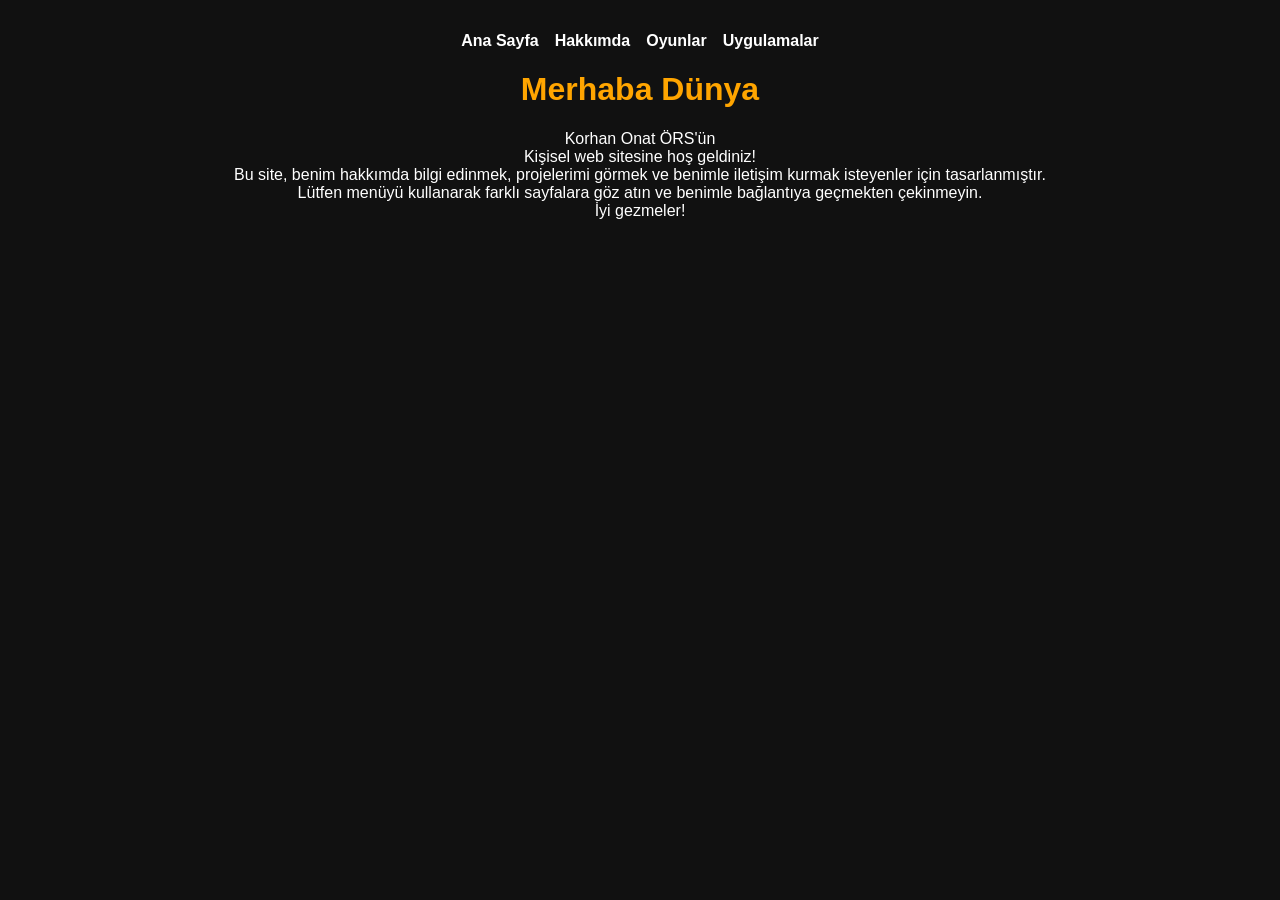
<file: index.html>
<!DOCTYPE html>
<html lang="tr">
<head>
    <meta charset="UTF-8">
    <meta name="viewport" content="width=device-width, initial-scale=1.0">
    <title>Kişisel Web Sitem</title>

    <link rel="stylesheet" href="/css/global.css">
</head>

<body>

    
    
    <div id="navbar"></div>

    <h1>Merhaba Dünya</h1>

    <p><span class="welcome-name">Korhan Onat ÖRS'ün</span>
        Kişisel web sitesine hoş geldiniz! <br>
        Bu site, benim hakkımda bilgi edinmek, projelerimi görmek ve benimle iletişim kurmak isteyenler için tasarlanmıştır. <br>
        Lütfen menüyü kullanarak farklı sayfalara göz atın ve benimle bağlantıya geçmekten çekinmeyin. <br>
        İyi gezmeler!
    </p>

    <script src="/js/navbar.js"></script>

</body>
</html>
</file>
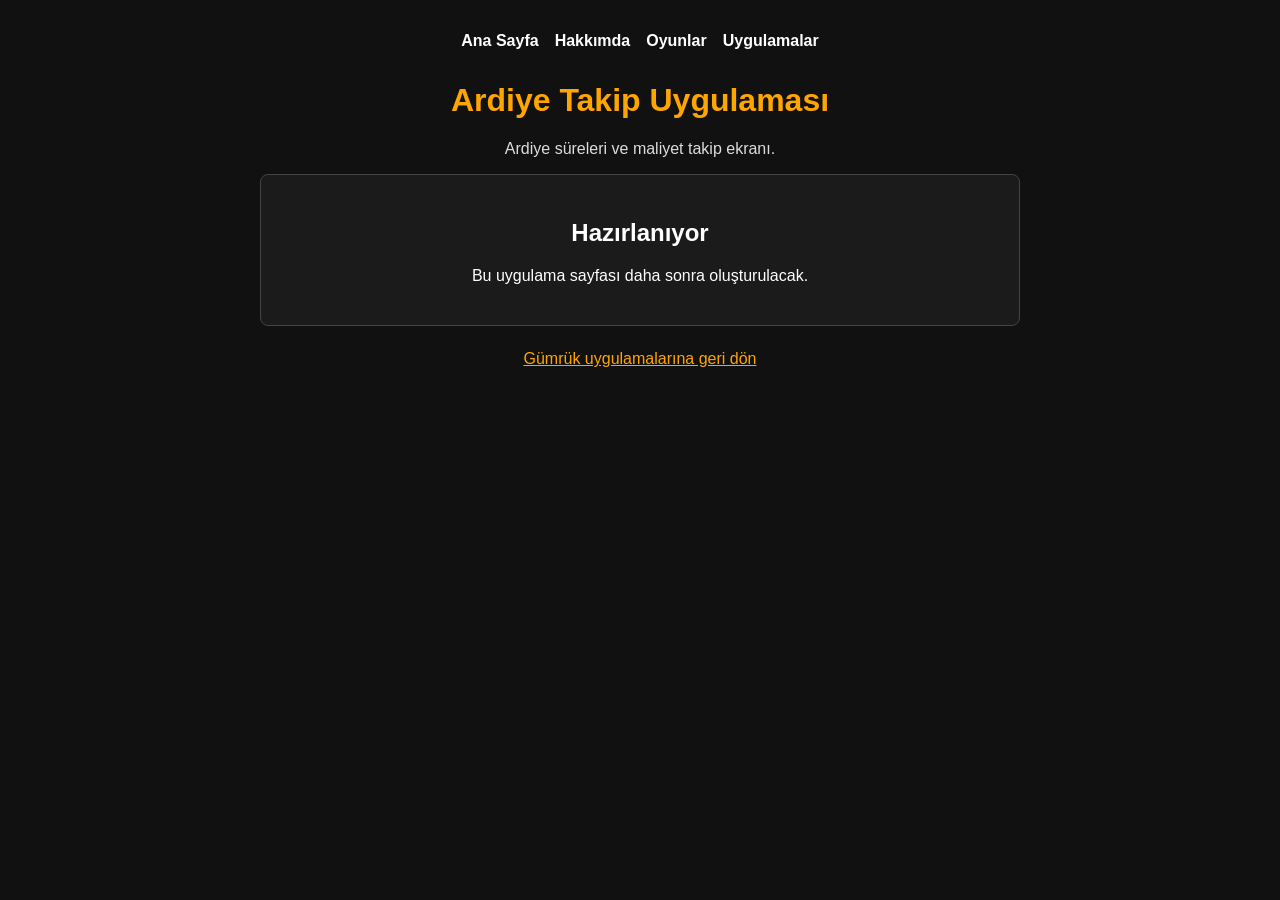
<file: pages/ardiye-takip.html>
<!DOCTYPE html>
<html lang="tr">
<head>
  <meta charset="UTF-8">
  <meta name="viewport" content="width=device-width, initial-scale=1.0">
  <title>Ardiye Takip Uygulamas&#305;</title>

  <link rel="stylesheet" href="/css/global.css">
</head>

<body>

<div id="navbar"></div>

<main>
  <h1>Ardiye Takip Uygulamas&#305;</h1>

  <p class="intro">Ardiye s&uuml;releri ve maliyet takip ekran&#305;.</p>

  <section class="game-panel">
    <h2>Haz&#305;rlan&#305;yor</h2>
    <p>Bu uygulama sayfas&#305; daha sonra olu&#351;turulacak.</p>
  </section>

  <a class="back-link" href="/pages/gumruk-uygulamalari.html">G&uuml;mr&uuml;k uygulamalar&#305;na geri d&ouml;n</a>
</main>

<script src="/js/navbar.js"></script>

</body>
</html>
</file>
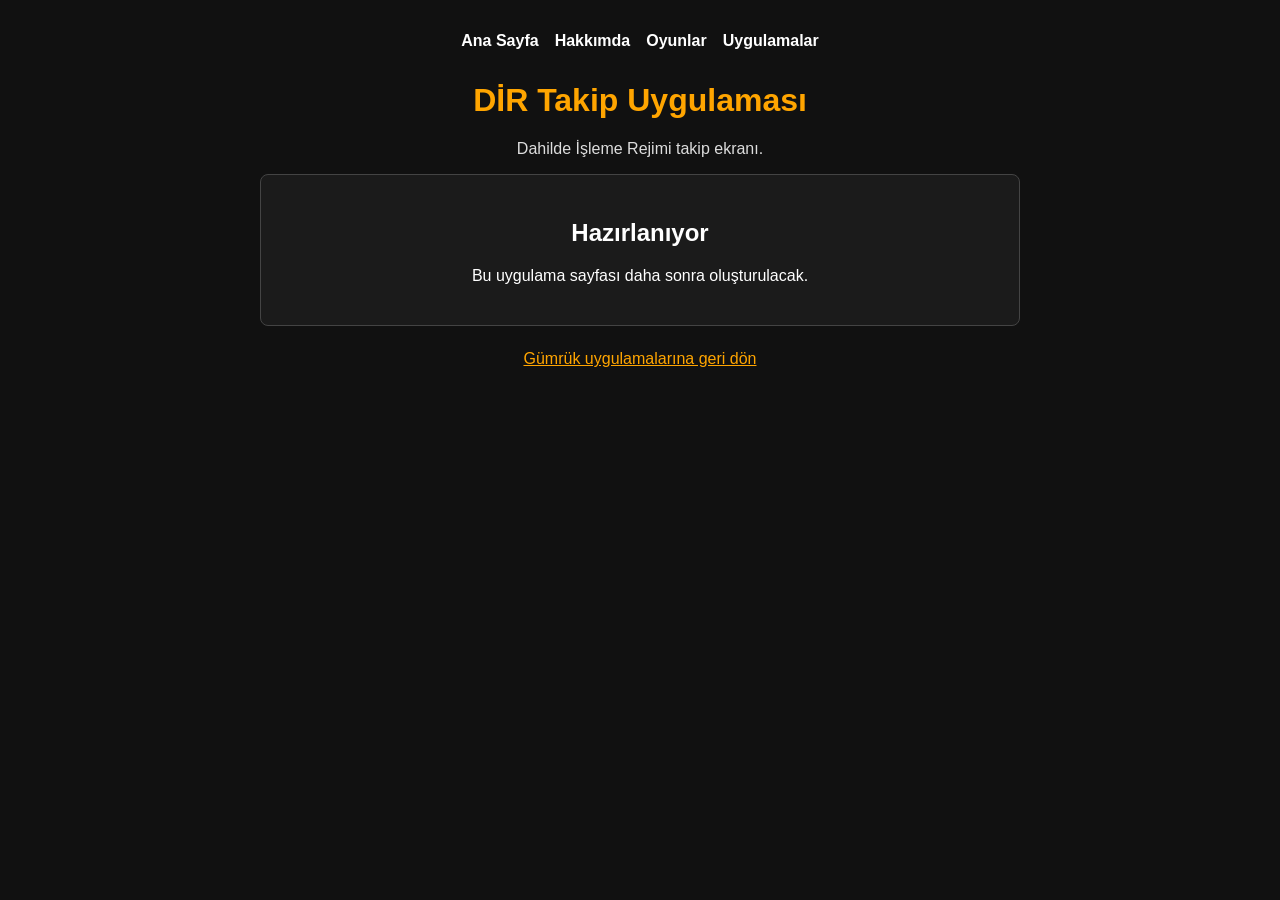
<file: pages/dir-takip.html>
<!DOCTYPE html>
<html lang="tr">
<head>
  <meta charset="UTF-8">
  <meta name="viewport" content="width=device-width, initial-scale=1.0">
  <title>D&#304;R Takip Uygulamas&#305;</title>

  <link rel="stylesheet" href="/css/global.css">
</head>

<body>

<div id="navbar"></div>

<main>
  <h1>D&#304;R Takip Uygulamas&#305;</h1>

  <p class="intro">Dahilde &#304;&#351;leme Rejimi takip ekran&#305;.</p>

  <section class="game-panel">
    <h2>Haz&#305;rlan&#305;yor</h2>
    <p>Bu uygulama sayfas&#305; daha sonra olu&#351;turulacak.</p>
  </section>

  <a class="back-link" href="/pages/gumruk-uygulamalari.html">G&uuml;mr&uuml;k uygulamalar&#305;na geri d&ouml;n</a>
</main>

<script src="/js/navbar.js"></script>

</body>
</html>
</file>
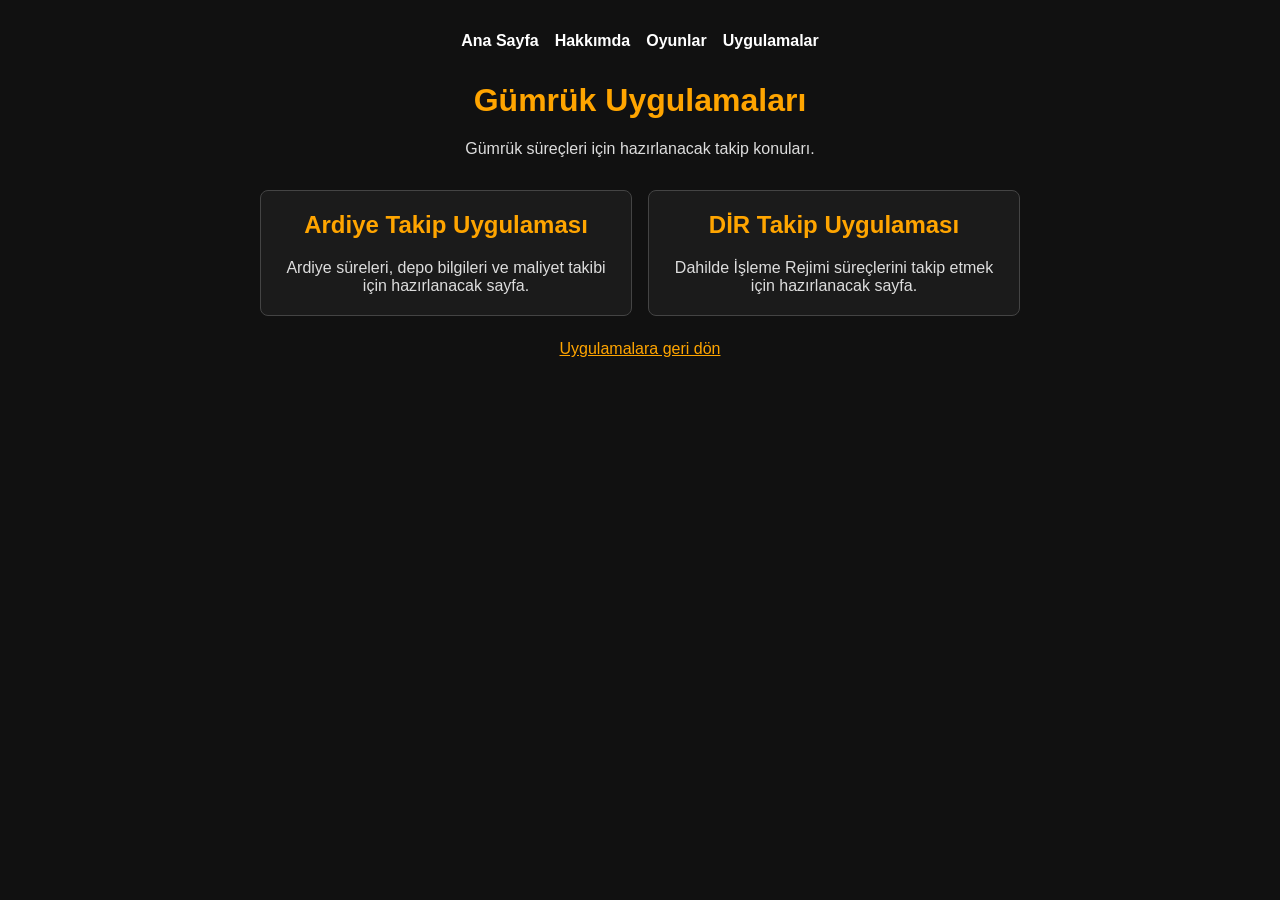
<file: pages/gumruk-uygulamalari.html>
<!DOCTYPE html>
<html lang="tr">
<head>
  <meta charset="UTF-8">
  <meta name="viewport" content="width=device-width, initial-scale=1.0">
  <title>G&uuml;mr&uuml;k Uygulamalar&#305;</title>

  <link rel="stylesheet" href="/css/global.css">
</head>

<body>

<div id="navbar"></div>

<main>
  <h1>G&uuml;mr&uuml;k Uygulamalar&#305;</h1>

  <p class="intro">G&uuml;mr&uuml;k s&uuml;re&ccedil;leri i&ccedil;in haz&#305;rlanacak takip konular&#305;.</p>

  <div class="game-list">
    <a class="game-card" href="/pages/ardiye-takip.html">
      <h2>Ardiye Takip Uygulamas&#305;</h2>
      <p>Ardiye s&uuml;releri, depo bilgileri ve maliyet takibi i&ccedil;in haz&#305;rlanacak sayfa.</p>
    </a>

    <a class="game-card" href="/pages/dir-takip.html">
      <h2>D&#304;R Takip Uygulamas&#305;</h2>
      <p>Dahilde &#304;&#351;leme Rejimi s&uuml;re&ccedil;lerini takip etmek i&ccedil;in haz&#305;rlanacak sayfa.</p>
    </a>
  </div>

  <a class="back-link" href="/pages/uygulamalar.html">Uygulamalara geri d&ouml;n</a>
</main>

<script src="/js/navbar.js"></script>

</body>
</html>
</file>
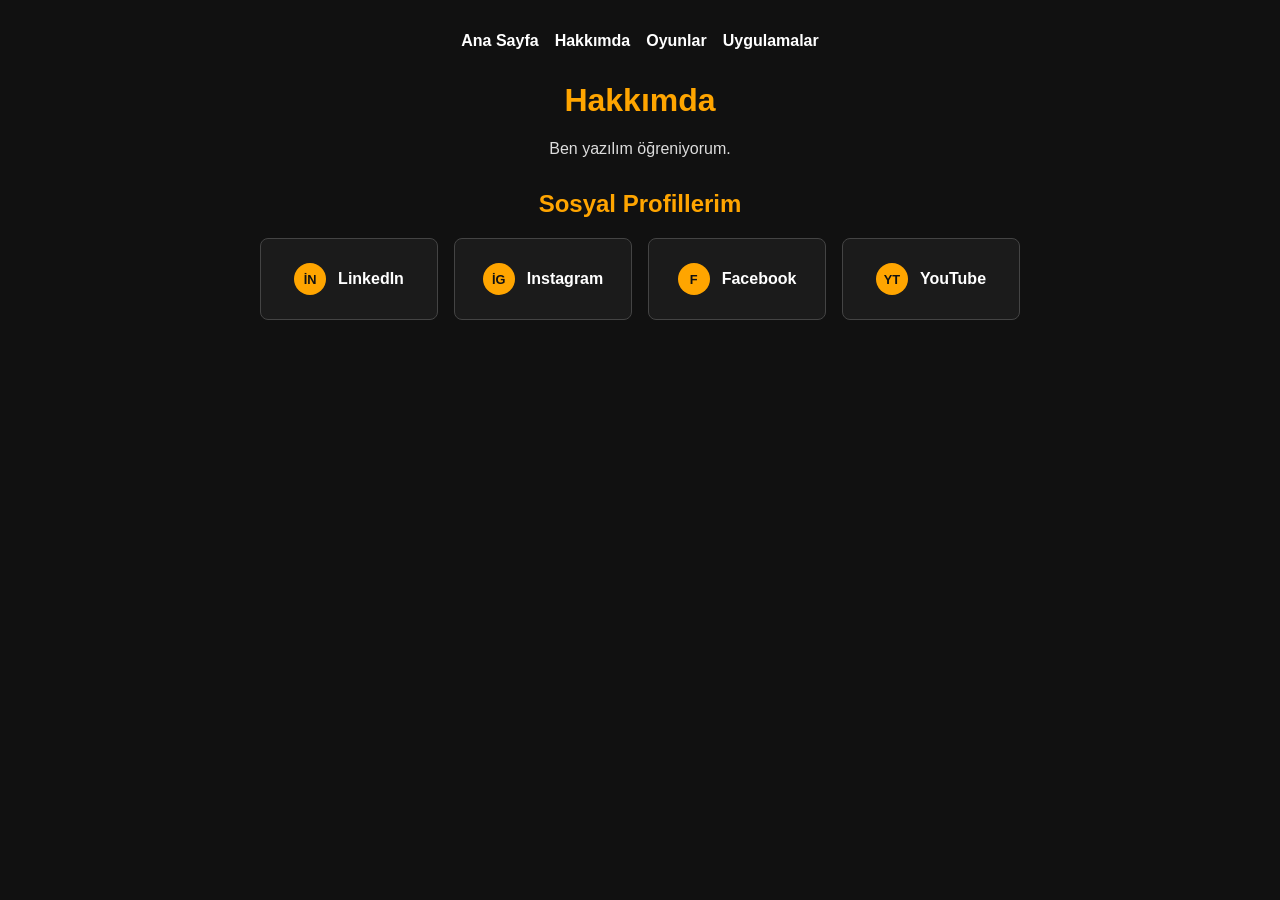
<file: pages/hakkimda.html>
<!DOCTYPE html>
<html lang="tr">
<head>
  <meta charset="UTF-8">
  <meta name="viewport" content="width=device-width, initial-scale=1.0">
  <title>Hakk&#305;mda</title>

  <link rel="stylesheet" href="/css/global.css">
</head>

<body>

<div id="navbar"></div>

<main>
  <h1>Hakk&#305;mda</h1>

  <p class="intro">Ben yaz&#305;l&#305;m &ouml;&#287;reniyorum.</p>

  <section class="profile-links" aria-labelledby="profile-links-title">
    <h2 id="profile-links-title">Sosyal Profillerim</h2>

    <div class="profile-link-list">
      <!-- Profil baglantilarini kendi hesap adreslerinle degistir. -->
      <a class="profile-link linkedin" href="https://www.linkedin.com/in/korhan-onat-%C3%B6rs-3467683/" target="_blank" rel="noopener noreferrer">
        <span class="profile-link-icon">in</span>
        <span>LinkedIn</span>
      </a>

      <a 
  class="profile-link instagram"
  href="https://instagram.com/korhanors"
  target="_blank"
  rel="noopener noreferrer"
>
  <span class="profile-link-icon">ig</span>
  <span>Instagram</span>
</a>

      <a class="profile-link facebook" href="https://www.facebook.com/kullanici.adin" target="_blank" rel="noopener noreferrer">
        <span class="profile-link-icon">f</span>
        <span>Facebook</span>
      </a>

      <a class="profile-link youtube" href="https://www.youtube.com/@ksathria" target="_blank" title="youtube kanalım" rel="noopener noreferrer">
        <span class="profile-link-icon">yt</span>
        <span>YouTube</span>
      </a>
    </div>
  </section>
</main>

<script src="/js/navbar.js"></script>

</body>
</html>
</file>
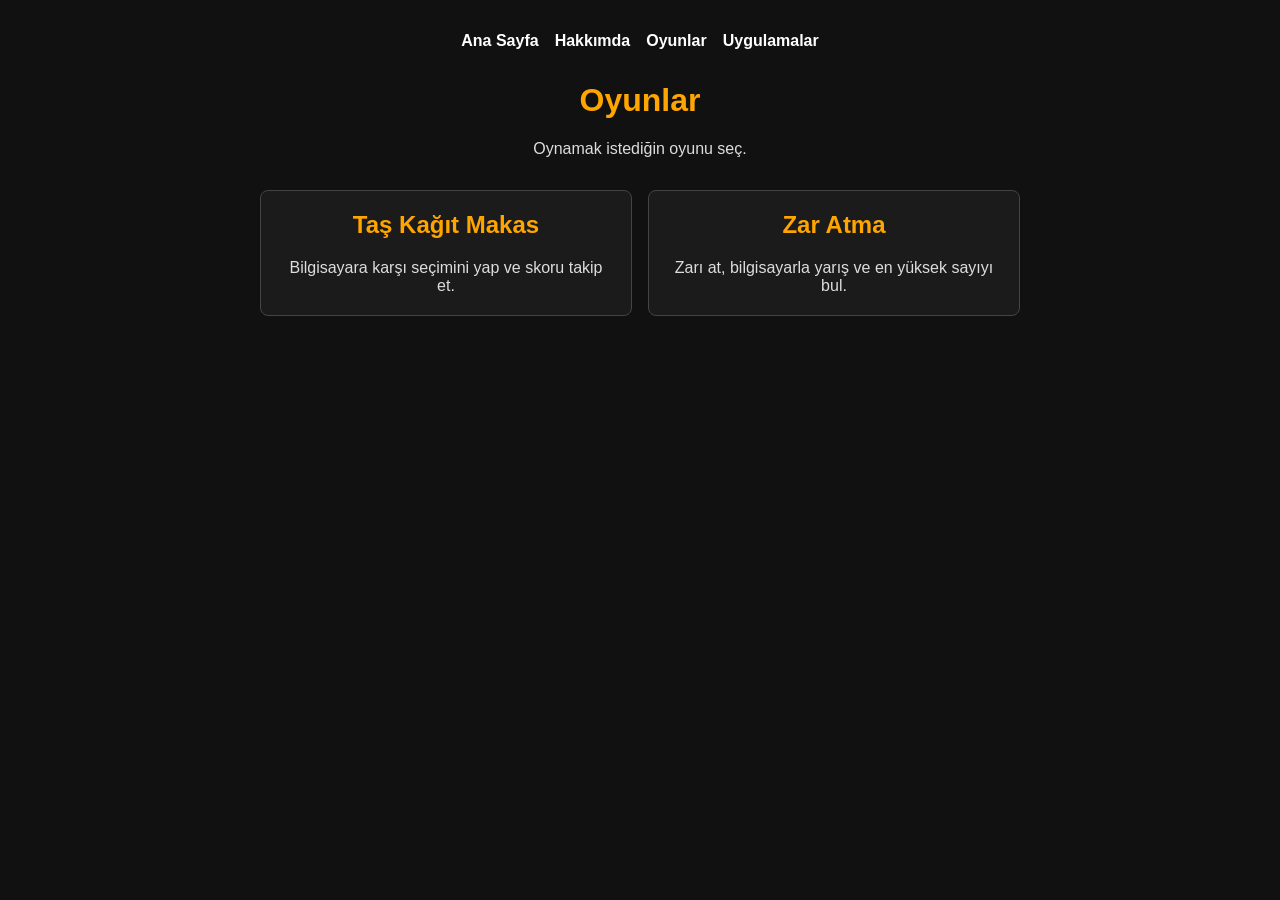
<file: pages/oyunlar.html>
<!DOCTYPE html>
<html lang="tr">
<head>
  <meta charset="UTF-8">
  <meta name="viewport" content="width=device-width, initial-scale=1.0">
  <title>Oyunlar</title>

  <link rel="stylesheet" href="/css/global.css">
</head>

<body>

<div id="navbar"></div>

<main>
  <h1>Oyunlar</h1>

  <p class="intro">Oynamak istedi&#287;in oyunu se&#231;.</p>

  <div class="game-list">
    <a class="game-card" href="/pages/tas-kagit-makas.html">
      <h2>Ta&#351; Ka&#287;&#305;t Makas</h2>
      <p>Bilgisayara kar&#351;&#305; se&#231;imini yap ve skoru takip et.</p>
    </a>

    <a class="game-card" href="/pages/zar-atma.html">
      <h2>Zar Atma</h2>
      <p>Zar&#305; at, bilgisayarla yar&#305;&#351; ve en y&#252;ksek say&#305;y&#305; bul.</p>
    </a>
  </div>
</main>

<script src="/js/navbar.js"></script>

</body>
</html>
</file>
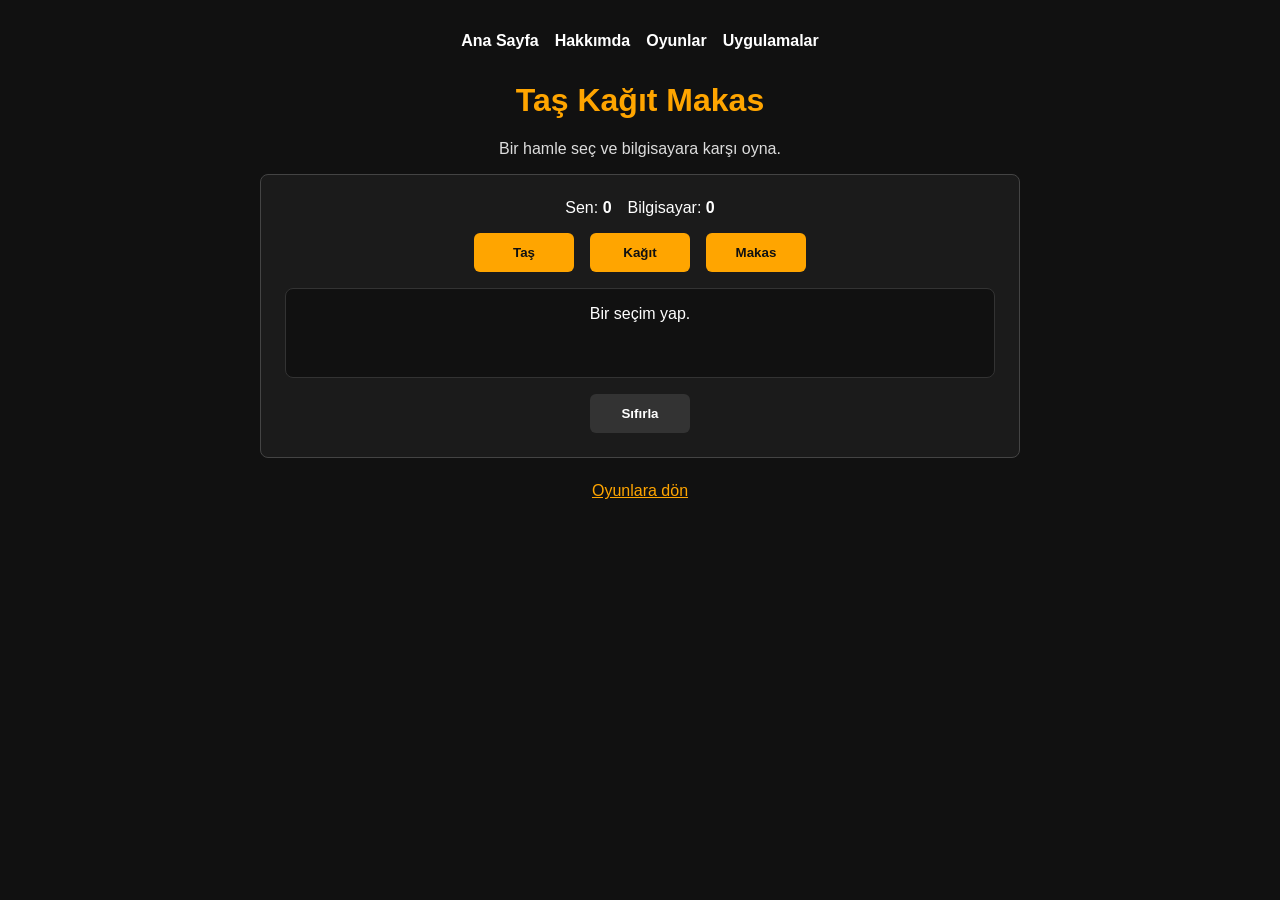
<file: pages/tas-kagit-makas.html>
<!DOCTYPE html>
<html lang="tr">
<head>
  <meta charset="UTF-8">
  <meta name="viewport" content="width=device-width, initial-scale=1.0">
  <title>Ta&#351; Ka&#287;&#305;t Makas</title>

  <link rel="stylesheet" href="/css/global.css">
</head>

<body>

<div id="navbar"></div>

<main>
  <h1>Ta&#351; Ka&#287;&#305;t Makas</h1>

  <p class="intro">Bir hamle se&#231; ve bilgisayara kar&#351;&#305; oyna.</p>

  <section class="game-panel">
    <div class="score-board">
      <span>Sen: <strong id="playerScore">0</strong></span>
      <span>Bilgisayar: <strong id="computerScore">0</strong></span>
    </div>

    <div class="choice-row">
      <button type="button" data-choice="tas">Ta&#351;</button>
      <button type="button" data-choice="kagit">Ka&#287;&#305;t</button>
      <button type="button" data-choice="makas">Makas</button>
    </div>

    <div class="result-box" id="result">Bir se&#231;im yap.</div>

    <button type="button" id="resetGame" class="secondary-button">S&#305;f&#305;rla</button>
  </section>

  <a class="back-link" href="/pages/oyunlar.html">Oyunlara d&#246;n</a>
</main>

<script src="/js/navbar.js"></script>
<script src="/js/tas-kagit-makas.js"></script>

</body>
</html>
</file>
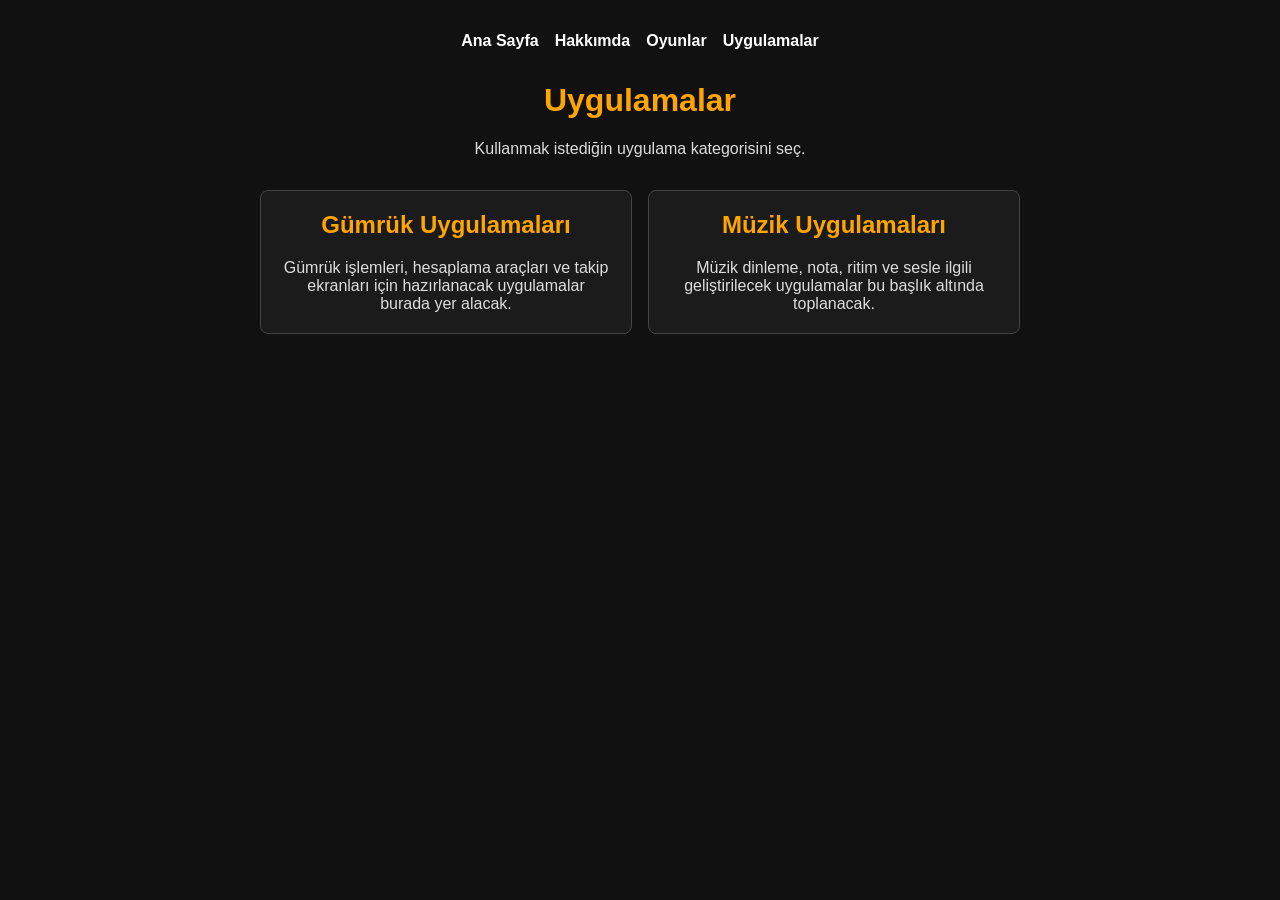
<file: pages/uygulamalar.html>
<!DOCTYPE html>
<html lang="tr">
<head>
  <meta charset="UTF-8">
  <meta name="viewport" content="width=device-width, initial-scale=1.0">
  <title>Uygulamalar</title>

  <link rel="stylesheet" href="/css/global.css">
</head>

<body>

<div id="navbar"></div>

<main>
  <h1>Uygulamalar</h1>

  <p class="intro">Kullanmak istedi&#287;in uygulama kategorisini se&#231;.</p>

  <div class="game-list">
    <a class="game-card" href="/pages/gumruk-uygulamalari.html">
      <h2>G&uuml;mr&uuml;k Uygulamalar&#305;</h2>
      <p>G&uuml;mr&uuml;k i&#351;lemleri, hesaplama ara&ccedil;lar&#305; ve takip ekranlar&#305; i&ccedil;in haz&#305;rlanacak uygulamalar burada yer alacak.</p>
    </a>

    <section class="game-card">
      <h2>M&uuml;zik Uygulamalar&#305;</h2>
      <p>M&uuml;zik dinleme, nota, ritim ve sesle ilgili geli&#351;tirilecek uygulamalar bu ba&#351;l&#305;k alt&#305;nda toplanacak.</p>
    </section>
  </div>
</main>

<script src="/js/navbar.js"></script>

</body>
</html>
</file>
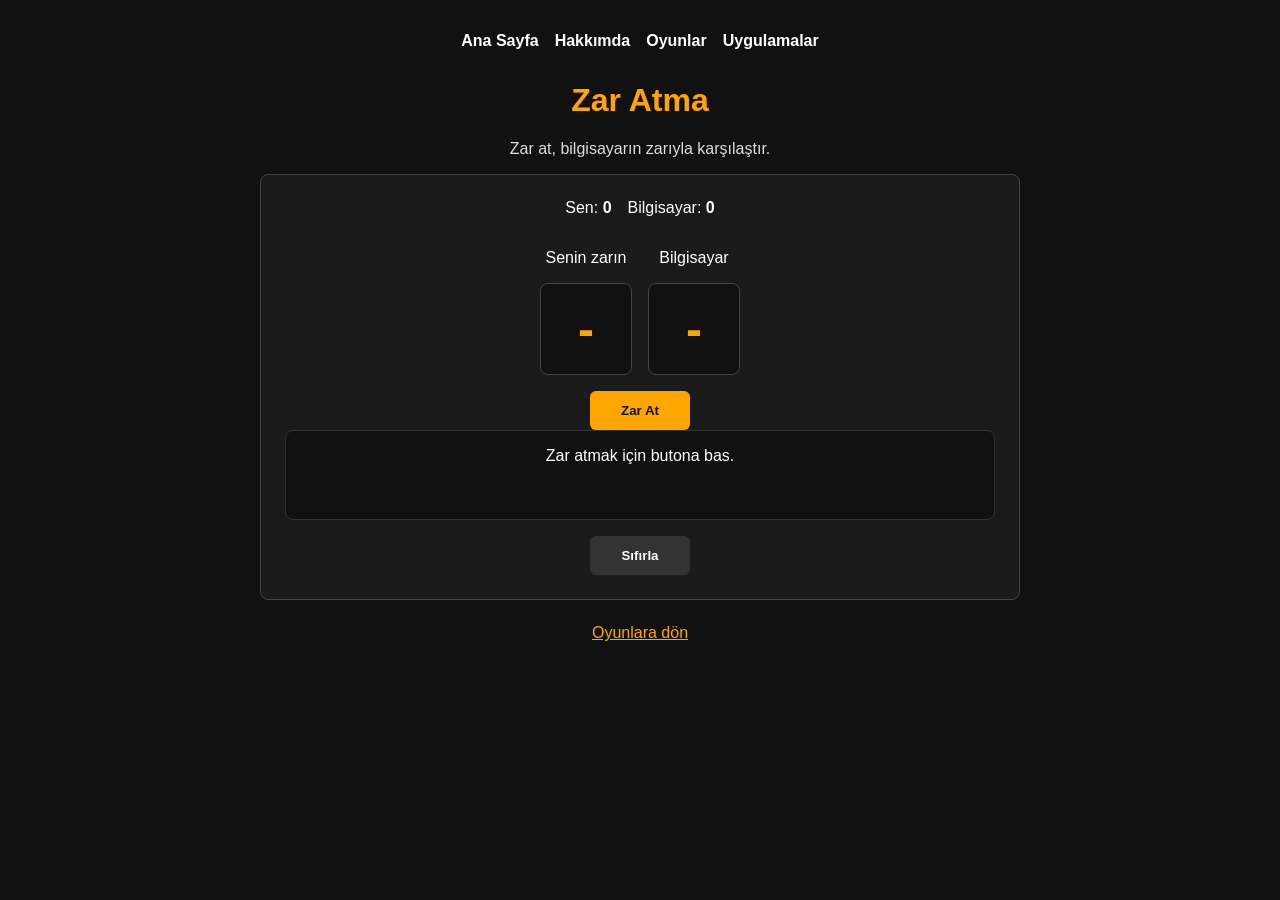
<file: pages/zar-atma.html>
<!DOCTYPE html>
<html lang="tr">
<head>
  <meta charset="UTF-8">
  <meta name="viewport" content="width=device-width, initial-scale=1.0">
  <title>Zar Atma</title>

  <link rel="stylesheet" href="/css/global.css">
</head>

<body>

<div id="navbar"></div>

<main>
  <h1>Zar Atma</h1>

  <p class="intro">Zar at, bilgisayar&#305;n zar&#305;yla kar&#351;&#305;la&#351;t&#305;r.</p>

  <section class="game-panel">
    <div class="score-board">
      <span>Sen: <strong id="playerDiceScore">0</strong></span>
      <span>Bilgisayar: <strong id="computerDiceScore">0</strong></span>
    </div>

    <div class="dice-row">
      <div>
        <p>Senin zar&#305;n</p>
        <div class="dice" id="playerDice">-</div>
      </div>

      <div>
        <p>Bilgisayar</p>
        <div class="dice" id="computerDice">-</div>
      </div>
    </div>

    <button type="button" id="rollDice">Zar At</button>

    <div class="result-box" id="diceResult">Zar atmak i&#231;in butona bas.</div>

    <button type="button" id="resetDiceGame" class="secondary-button">S&#305;f&#305;rla</button>
  </section>

  <a class="back-link" href="/pages/oyunlar.html">Oyunlara d&#246;n</a>
</main>

<script src="/js/navbar.js"></script>
<script src="/js/zar-atma.js"></script>

</body>
</html>
</file>
<file: css/global.css>
body{
  background:#111;
  color:white;
  font-family:Arial;
  text-align:center;
  margin:0;
  padding:0;
}

h1{
  color:orange;
}

.welcome-name {
  display: block;
  text-align: center;
}

#navbar {
  margin-top: 2rem;
}

nav {
  display: flex;
  justify-content: center;
  gap: 1rem;
  flex-wrap: wrap;
}

nav a {
  color: white;
  font-weight: bold;
  text-decoration: none;
}

nav a:hover {
  color: orange;
}

main {
  width: min(760px, calc(100% - 2rem));
  margin: 2rem auto;
}

.intro {
  color: #ddd;
}

.profile-links {
  margin-top: 2rem;
}

.profile-links h2 {
  color: orange;
}

.profile-link-list {
  display: grid;
  grid-template-columns: repeat(auto-fit, minmax(160px, 1fr));
  gap: 1rem;
  margin-top: 1rem;
}

.profile-link {
  display: flex;
  align-items: center;
  justify-content: center;
  gap: 0.75rem;
  min-height: 56px;
  padding: 0.75rem 1rem;
  color: white;
  font-weight: bold;
  text-decoration: none;
  background: #1b1b1b;
  border: 1px solid #444;
  border-radius: 8px;
}

.profile-link:hover {
  transform: translateY(-2px);
}

.profile-link-icon {
  width: 2rem;
  height: 2rem;
  display: grid;
  place-items: center;
  flex: 0 0 auto;
  color: #111;
  font-size: 0.8rem;
  font-weight: bold;
  text-transform: uppercase;
  background: orange;
  border-radius: 50%;
}

.profile-link.linkedin:hover {
  border-color: #0a66c2;
}

.profile-link.instagram:hover {
  border-color: #e4405f;
}

.profile-link.facebook:hover {
  border-color: #1877f2;
}

.profile-link.youtube:hover {
  border-color: #ff0000;
}

.game-list {
  display: grid;
  grid-template-columns: repeat(auto-fit, minmax(220px, 1fr));
  gap: 1rem;
  margin-top: 2rem;
}

.game-card {
  display: block;
  padding: 1.25rem;
  color: white;
  text-decoration: none;
  background: #1b1b1b;
  border: 1px solid #444;
  border-radius: 8px;
}

.game-card:hover {
  border-color: orange;
  transform: translateY(-2px);
}

.game-card h2 {
  margin-top: 0;
  color: orange;
}

.game-card p {
  margin-bottom: 0;
  color: #ddd;
}

.game-panel {
  padding: 1.5rem;
  background: #1b1b1b;
  border: 1px solid #444;
  border-radius: 8px;
}

.score-board,
.choice-row,
.dice-row {
  display: flex;
  justify-content: center;
  gap: 1rem;
  flex-wrap: wrap;
  margin-bottom: 1rem;
}

.dice-row {
  align-items: center;
}

button {
  min-width: 100px;
  padding: 0.75rem 1rem;
  color: #111;
  font-weight: bold;
  background: orange;
  border: 0;
  border-radius: 6px;
  cursor: pointer;
}

button:hover {
  background: #ffb347;
}

.secondary-button {
  margin-top: 1rem;
  color: white;
  background: #333;
}

.secondary-button:hover {
  background: #4a4a4a;
}

code {
  color: orange;
}

.result-box {
  min-height: 3.5rem;
  padding: 1rem;
  background: #111;
  border: 1px solid #333;
  border-radius: 8px;
}

.result-box p {
  margin-bottom: 0;
}

.dice {
  width: 90px;
  height: 90px;
  display: grid;
  place-items: center;
  margin: 0 auto;
  font-size: 3rem;
  font-weight: bold;
  color: orange;
  background: #111;
  border: 1px solid #444;
  border-radius: 8px;
}

.back-link {
  display: inline-block;
  margin-top: 1.5rem;
  color: orange;
}
</file>
